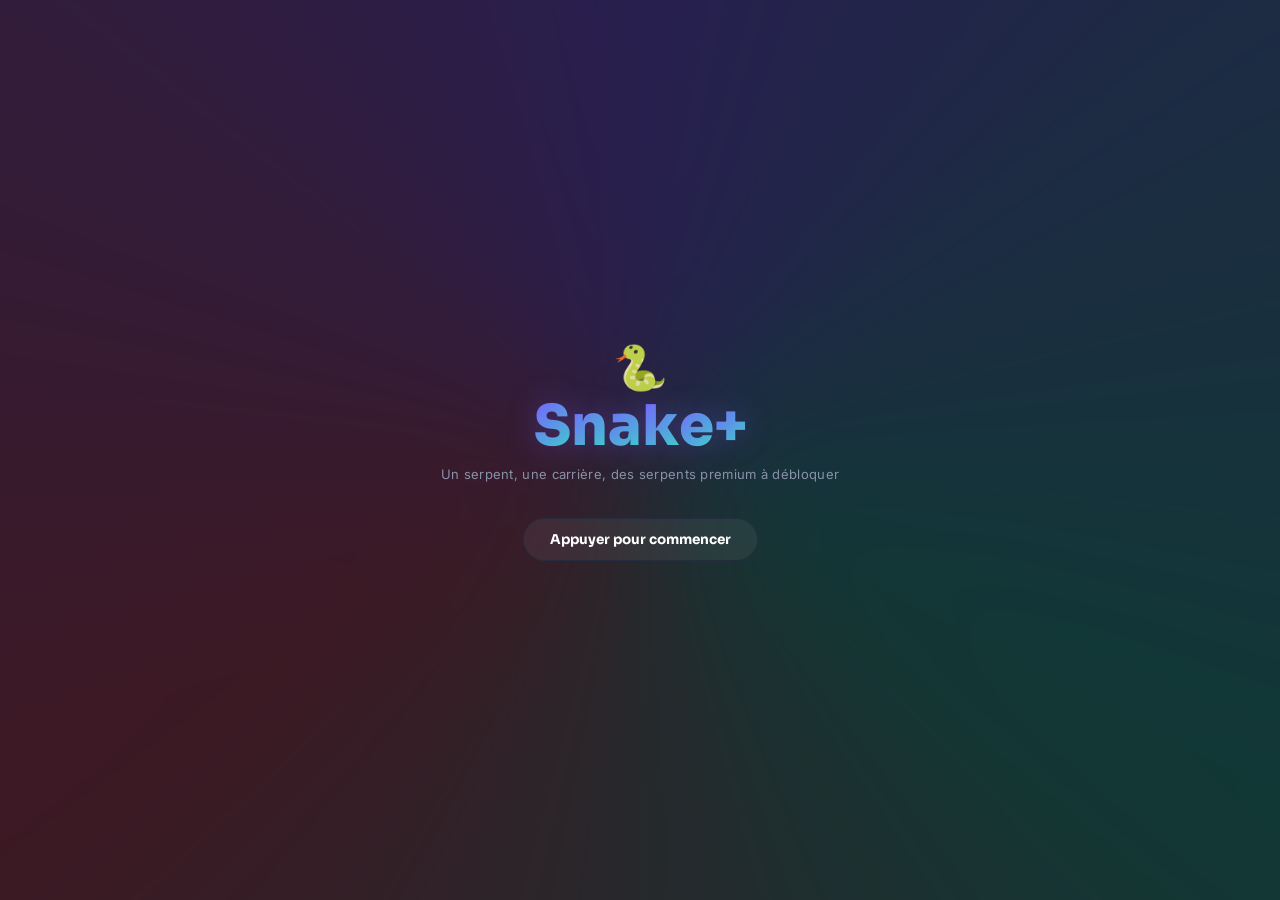
<file: index.html>
<!DOCTYPE html>
<html lang="fr">
<head>
<meta charset="UTF-8">
<meta name="viewport" content="width=device-width, initial-scale=1, maximum-scale=1, user-scalable=no, viewport-fit=cover">
<title>Snake+</title>
<link rel="preconnect" href="https://fonts.googleapis.com">
<link rel="preconnect" href="https://fonts.gstatic.com" crossorigin>
<link href="https://fonts.googleapis.com/css2?family=Sora:wght@500;600;700;800&family=Inter:wght@400;500;600;700&display=swap" rel="stylesheet">
<link rel="stylesheet" href="style.css">
</head>
<body>
<div class="stage" id="stage">
  <div class="splash" id="splashScreen">
    <div class="splash-bg"></div>
    <div class="splash-particles" id="splashParticles"></div>
    <div class="splash-content">
      <div class="splash-snake">🐍</div>
      <div class="splash-title" id="splashTitle"></div>
      <div class="splash-tagline">Un serpent, une carrière, des serpents premium à débloquer</div>
      <div class="splash-prompt">Appuyer pour commencer</div>
    </div>
    <audio id="menuMusic" loop preload="auto" style="display:none" src="audio/menu.mp3"></audio>
  </div>

  <canvas id="game"></canvas>

  <div class="level-toast" id="levelToast">Niveau 2<small>La cadence s'intensifie</small></div>
  <div class="level-toast" id="xpToast">Niveau 4<small>Rang Argent</small></div>

  <div class="hud hidden" id="hud">
    <div class="hud-left">
      <div class="hud-score" id="scoreBadge">0</div>
      <div class="combo-tag" id="comboTag">x2 combo</div>
    </div>
    <div class="hud-right">
      <div class="chip" id="modeChip">Niv. 1</div>
      <div class="round-btn" id="pauseBtn"><svg width="13" height="13" viewBox="0 0 24 24" fill="currentColor"><rect x="6" y="4" width="4" height="16" rx="1"/><rect x="14" y="4" width="4" height="16" rx="1"/></svg></div>
    </div>
  </div>

  <div class="controls hidden" id="controlsBar">
    <div class="dpad" id="dpad">
      <button class="up">▲</button><div class="mid"></div>
      <button class="left">◀</button><button class="mid"></button><button class="right">▶</button>
      <button class="down">▼</button>
    </div>
    <div class="powerbar" id="powerbar"></div>
  </div>

  <!-- HOME -->
  <div class="overlay" id="overlay-home">
    <div class="overlay-inner">
      <div class="topline">
        <div class="brand">Snake+</div>
        <div class="stat-row">
          <div class="pill gold"><svg viewBox="0 0 24 24" fill="none"><circle cx="12" cy="12" r="8" stroke="currentColor" stroke-width="1.6"/></svg><span id="coinCount">0</span></div>
          <div class="pill crystal">💎<span id="crystalCount">0</span></div>
          <div class="pill"><svg viewBox="0 0 24 24" fill="none"><path d="M12 2l2.6 6.2L21 9l-5 4.6L17.4 20 12 16.5 6.6 20 8 13.6 3 9l6.4-.8L12 2z" fill="currentColor"/></svg><span id="bestScore">0</span></div>
          <div class="icon-btn" id="openAchievements" title="Succès et défis">
            <svg width="15" height="15" viewBox="0 0 24 24" fill="none" stroke="currentColor" stroke-width="2"><circle cx="12" cy="8" r="5"/><path d="M8.5 13.5L7 22l5-3 5 3-1.5-8.5"/></svg>
          </div>
          <div class="icon-btn" id="openSettings" title="Réglages">
            <svg width="15" height="15" viewBox="0 0 24 24" fill="none" stroke="currentColor" stroke-width="2"><circle cx="12" cy="12" r="3"/><path d="M19.4 15a1.65 1.65 0 00.33 1.82l.06.06a2 2 0 11-2.83 2.83l-.06-.06a1.65 1.65 0 00-1.82-.33 1.65 1.65 0 00-1 1.51V21a2 2 0 01-4 0v-.09A1.65 1.65 0 009 19.4a1.65 1.65 0 00-1.82.33l-.06.06a2 2 0 11-2.83-2.83l.06-.06A1.65 1.65 0 005.6 15a1.65 1.65 0 00-1.51-1H4a2 2 0 010-4h.09A1.65 1.65 0 005 8.6a1.65 1.65 0 00-.33-1.82l-.06-.06a2 2 0 112.83-2.83l.06.06A1.65 1.65 0 009 4.6a1.65 1.65 0 001-1.51V3a2 2 0 014 0v.09a1.65 1.65 0 001 1.51 1.65 1.65 0 001.82-.33l.06-.06a2 2 0 112.83 2.83l-.06.06A1.65 1.65 0 0019.4 9c.36.1.68.32 1 .51H21a2 2 0 010 4h-.09a1.65 1.65 0 00-1.51 1z"/></svg>
          </div>
        </div>
      </div>

      <div class="rank-row">
        <div class="rank-badge" id="rankBadge">🥉 Bronze · Niv. 1</div>
        <div class="xp-wrap">
          <div class="xp-label"><span id="xpNow">0</span><span id="xpNext">/100 XP</span></div>
          <div class="xp-bar"><div class="xp-fill" id="xpFill" style="width:0%"></div></div>
        </div>
      </div>

      <div class="modetabs">
        <div class="modetab active" data-mode="free">Libre</div>
        <div class="modetab" data-mode="chrono">Chrono</div>
        <div class="modetab" data-mode="zen">Zen</div>
        <div class="modetab" data-mode="career">Carrière</div>
      </div>

      <!-- FREE PANEL -->
      <div id="freePanel">
        <div class="preview-row">
          <div class="preview-card" id="goToSnake">
            <div class="swatch" id="snakeSwatch"></div>
            <div class="label">Serpent</div>
            <div class="name" id="snakeName">—</div>
          </div>
          <div class="preview-card" id="goToMap">
            <div class="swatch" id="mapSwatch"></div>
            <div class="label">Terrain</div>
            <div class="name" id="mapName">—</div>
            <div class="badge" id="mapMult">x1 pièces</div>
          </div>
        </div>

        <div class="loadout-title">Objets équipés — touchez pour choisir (3 max)</div>
        <div class="loadout-row" id="loadoutRow"></div>

        <button class="btn" id="playBtn">Jouer en libre</button>
        <div class="row2"><button class="btn secondary small" id="openShopFromHome">Boutique</button></div>
      </div>

      <!-- CAREER PANEL -->
      <div id="careerPanel" class="panel-hidden">
        <div class="career-progress" id="careerProgress">0/36 niveaux · 0★</div>
        <div class="path-scroll" id="pathScroll"><div class="path-row" id="pathRow"></div></div>
        <div class="scroll-hint">← Faites glisser pour parcourir tout l'arbre →</div>
      </div>

      <div class="footer-note">Progression sauvegardée sur cet appareil · <a id="resetLink">Réinitialiser</a></div>
    </div>
  </div>

  <!-- RANKS -->
  <div class="overlay hidden" id="overlay-ranks" style="justify-content:flex-start;">
    <div class="overlay-inner">
      <div class="topline"><div class="brand">Rangs</div></div>
      <div class="card-list" id="ranksList"></div>
      <button class="btn" id="closeRanks" style="margin-top:14px;">Retour</button>
    </div>
  </div>

  <!-- ACHIEVEMENTS & DAILY CHALLENGES -->
  <div class="overlay hidden" id="overlay-achievements" style="justify-content:flex-start;">
    <div class="overlay-inner">
      <div class="topline"><div class="brand">Succès</div></div>
      <div class="tabs">
        <div class="ach-tab active" data-achtab="daily">Défis du jour</div>
        <div class="ach-tab" data-achtab="list">Succès</div>
      </div>
      <div id="dailyPanel">
        <div class="card-list" id="dailyList"></div>
      </div>
      <div id="achPanel" class="panel-hidden">
        <div class="card-list" id="achievementsList"></div>
      </div>
      <button class="btn secondary" id="closeAchievements" style="margin-top:16px;">Retour</button>
    </div>
  </div>

  <!-- SHOP -->
  <div class="overlay hidden" id="overlay-shop">
    <div class="overlay-inner">
      <div class="topline">
        <div class="brand">Boutique</div>
        <div class="stat-row">
          <div class="pill gold"><svg viewBox="0 0 24 24" fill="none"><circle cx="12" cy="12" r="8" stroke="currentColor" stroke-width="1.6"/></svg><span id="coinCountShop">0</span></div>
          <div class="pill crystal">💎<span id="crystalCountShop">0</span></div>
        </div>
      </div>
      <div class="tabs">
        <div class="tab active" data-tab="snakes">Serpents</div>
        <div class="tab" data-tab="maps">Terrains</div>
        <div class="tab" data-tab="items">Objets</div>
        <div class="tab" data-tab="upgrade">Amélioration</div>
        <div class="tab" data-tab="gacha">Gacha</div>
      </div>
      <div class="card-list" id="shopList"></div>
      <button class="btn secondary" id="closeShop" style="margin-top:16px;">Retour</button>
    </div>
  </div>

  <!-- GACHA REVEAL -->
  <div class="overlay hidden" id="overlay-gacha" style="justify-content:center;">
    <div class="overlay-inner">
      <div class="capsule-stage" id="capsuleStage">
        <div class="capsule" id="capsuleBall">
          <div class="capsule-top"></div>
          <div class="capsule-bottom"></div>
        </div>
      </div>
      <div id="gachaReveal" class="hidden">
        <div class="lr-icon" id="gachaIcon">⏳</div>
        <div class="lr-rarity" id="gachaRarity">Légendaire</div>
        <div class="lr-title" id="gachaName">Chronos</div>
        <div class="go-sub" id="gachaMsg">Nouveau serpent débloqué !</div>
        <button class="btn" id="gachaClose">Super !</button>
      </div>
    </div>
  </div>

  <!-- SETTINGS -->
  <div class="overlay hidden" id="overlay-settings" style="justify-content:flex-start;">
    <div class="overlay-inner">
      <div class="topline"><div class="brand">Réglages</div></div>

      <div class="volume-row">
        <div class="volume-label"><span>🎵 Musique</span><span id="musicVolLabel">35%</span></div>
        <input type="range" id="musicVolume" min="0" max="100" value="35" class="slider">
      </div>
      <div class="music-hint">La musique est chargée depuis le dossier <code>audio/</code> du projet (plusieurs pistes à la suite en boucle) ; l'écran de démarrage joue <code>audio/menu.mp3</code>.</div>
      <audio id="bgMusic" style="display:none"></audio>
      <div class="volume-row">
        <div class="volume-label"><span>🔊 Effets sonores</span><span id="sfxVolLabel">100%</span></div>
        <input type="range" id="sfxVolume" min="0" max="100" value="100" class="slider">
      </div>

      <div class="bind-hint" style="margin-top:16px;">Cliquez sur « Changer » puis appuyez sur la touche souhaitée. Les flèches WASD restent toujours actives en secours.</div>
      <div class="card-list" id="settingsList"></div>
      <button class="btn secondary" id="resetBinds" style="margin-top:14px;">Réinitialiser les touches</button>
      <button class="btn" id="closeSettings" style="margin-top:10px;">Retour</button>
    </div>
  </div>

  <!-- LEVEL INTRO -->
  <div class="overlay hidden" id="overlay-levelintro" style="justify-content:center;">
    <div class="overlay-inner">
      <div class="lr-title" id="liTitle">Niveau 1</div>
      <div class="level-desc"><div id="liDesc">—</div><div class="level-tags" id="liTags"></div></div>
      <button class="btn" id="liStart">Commencer</button>
      <button class="btn secondary" id="liBack" style="margin-top:10px;">Retour à la carte</button>
    </div>
  </div>

  <!-- PAUSE -->
  <div class="overlay hidden" id="overlay-pause" style="justify-content:center;">
    <div class="overlay-inner">
      <div class="lr-title">Pause</div>
      <button class="btn" id="resumeBtn" style="margin-top:20px;">Reprendre</button>
      <button class="btn secondary" id="quitBtn" style="margin-top:10px;">Abandonner</button>
    </div>
  </div>

  <!-- GAME OVER (free mode) -->
  <div class="overlay hidden" id="overlay-gameover" style="justify-content:center;">
    <div class="overlay-inner">
      <div class="go-title">Partie terminée</div>
      <div class="go-score" id="finalScore">0</div>
      <div class="go-sub" id="goDetails">+0 pièces</div>
      <button class="btn" id="retryBtn">Rejouer</button>
      <button class="btn secondary" id="homeBtn" style="margin-top:10px;">Accueil</button>
    </div>
  </div>

  <!-- LEVEL RESULT (career mode) -->
  <div class="overlay hidden" id="overlay-levelresult" style="justify-content:center;">
    <div class="overlay-inner">
      <div class="lr-icon" id="lrIcon">🏆</div>
      <div class="lr-title" id="lrTitle">Niveau réussi !</div>
      <div class="lr-stars" id="lrStars">★★★</div>
      <div class="go-sub" id="lrSub">+20 pièces</div>
      <button class="btn" id="lrPrimary">Continuer</button>
      <button class="btn secondary" id="lrSecondary" style="margin-top:10px;">Carte des niveaux</button>
    </div>
  </div>

</div>
<script src="script.js"></script>
</body>
</html>
</file>
<file: style.css>
:root{
    --bg:#07080d;
    --surface:#151926;
    --surface-hi:#1c2233;
    --border:#262c3f;
    --text:#eef0f8;
    --text-dim:#8991a8;
    --accent1:#7c5cff;
    --accent2:#33e6c4;
    --accent-grad:linear-gradient(135deg, var(--accent1), var(--accent2));
    --danger:#ff5470;
    --gold:#ffc94d;
    --food:#ff9f43;
  }
  *{box-sizing:border-box; -webkit-tap-highlight-color:transparent;}
  html,body{height:100%; margin:0; overscroll-behavior:none;}
  body{
    background:var(--bg);
    font-family:'Inter', system-ui, sans-serif;
    color:var(--text);
    overflow:hidden;
    display:flex;
    justify-content:center;
  }
  .display{font-family:'Sora', sans-serif;}

  .stage{
    position:relative;
    width:100%;
    max-width:900px;
    height:100dvh;
    height:100vh;
    background:
      radial-gradient(circle at 15% 0%, #141a2c, transparent 55%),
      radial-gradient(circle at 90% 100%, #1a1030, transparent 45%),
      var(--bg);
  }

  canvas{ position:absolute; top:50%; left:50%; transform:translate(-50%,-50%); display:block; }

  /* ---------- splash / start screen ---------- */
  .splash{
    position:absolute; inset:0; z-index:80;
    display:flex; align-items:center; justify-content:center;
    background:var(--bg); overflow:hidden; cursor:pointer; text-align:center;
    transition:opacity .6s ease, transform .6s ease;
  }
  .splash.leaving{ opacity:0; transform:scale(1.06); pointer-events:none; }
  .splash.hidden{ display:none; }
  .splash-bg{
    position:absolute; inset:-30%;
    background:conic-gradient(from 0deg, rgba(124,92,255,0.28), rgba(51,230,196,0.22), rgba(255,84,112,0.22), rgba(124,92,255,0.28));
    filter:blur(70px);
    animation:splashSpin 22s linear infinite;
  }
  @keyframes splashSpin{ to{ transform:rotate(360deg); } }
  .splash-particles{ position:absolute; inset:0; overflow:hidden; }
  .splash-particle{
    position:absolute; bottom:-10px; border-radius:50%; background:#fff;
    animation-name:splashFloat; animation-timing-function:linear; animation-iteration-count:infinite;
  }
  @keyframes splashFloat{
    0%{ transform:translateY(0) scale(1); opacity:0; }
    12%{ opacity:0.55; }
    88%{ opacity:0.35; }
    100%{ transform:translateY(-115vh) scale(0.5); opacity:0; }
  }
  .splash-content{ position:relative; z-index:2; padding:0 20px; }
  .splash-snake{
    font-size:44px; display:inline-block; margin-bottom:4px;
    animation:snakeSlither 2.8s ease-in-out infinite;
  }
  @keyframes snakeSlither{
    0%,100%{ transform:translateX(-16px) rotate(-10deg); }
    50%{ transform:translateX(16px) rotate(10deg); }
  }
  .splash-title{
    font-family:'Sora',sans-serif; font-weight:800; font-size:min(15vw,56px);
    display:flex; justify-content:center; line-height:1;
  }
  .splash-title .letter{
    display:inline-block; background:var(--accent-grad); -webkit-background-clip:text; background-clip:text; color:transparent;
    animation:letterBounce 2.2s ease-in-out infinite;
    text-shadow:0 0 30px rgba(124,92,255,0.35);
  }
  @keyframes letterBounce{ 0%,100%{ transform:translateY(0); } 50%{ transform:translateY(-14px); } }
  .splash-tagline{ color:var(--text-dim); font-size:13px; margin-top:12px; letter-spacing:0.3px; }
  .splash-prompt{
    margin:36px auto 0; width:fit-content;
    font-family:'Sora',sans-serif; font-weight:700; font-size:13.5px; color:#fff;
    padding:12px 26px; border:1px solid var(--border); border-radius:999px; background:rgba(255,255,255,0.06);
    animation:promptPulse 1.7s ease-in-out infinite;
  }
  @keyframes promptPulse{ 0%,100%{ opacity:0.6; transform:scale(1); } 50%{ opacity:1; transform:scale(1.05); } }

  /* ---------- in-game HUD ---------- */
  .hud{
    position:absolute; top:0; left:0; right:0;
    padding:calc(14px + env(safe-area-inset-top,0px)) 16px 14px;
    display:flex; justify-content:space-between; align-items:flex-start;
    pointer-events:none;
  }
  .hud.hidden{display:none;}
  .hud-left{display:flex; flex-direction:column; gap:5px;}
  .hud-score{font-family:'Sora',sans-serif; font-weight:700; font-size:26px; color:#fff; text-shadow:0 2px 14px rgba(0,0,0,0.6); line-height:1;}
  .hud-score small{font-size:14px; font-weight:600; color:var(--text-dim);}
  .combo-tag{
    font-size:11px; font-weight:700; color:var(--accent2);
    background:rgba(51,230,196,0.15); border:1px solid rgba(51,230,196,0.4);
    border-radius:999px; padding:2px 9px; width:fit-content;
    opacity:0; transform:scale(0.8); transition:all .15s ease;
  }
  .combo-tag.show{opacity:1; transform:scale(1);}
  .hud-right{display:flex; align-items:center; gap:8px; pointer-events:auto;}
  .chip{
    font-size:12.5px; font-weight:700; color:#fff;
    background:rgba(20,24,38,0.65); backdrop-filter:blur(8px);
    border:1px solid rgba(255,255,255,0.12);
    border-radius:999px; padding:6px 12px;
  }
  .chip.low{color:var(--danger); border-color:rgba(255,84,112,0.5);}
  .round-btn{
    pointer-events:auto; cursor:pointer;
    background:rgba(20,24,38,0.65); backdrop-filter:blur(8px);
    border:1px solid rgba(255,255,255,0.12);
    border-radius:50%; width:34px; height:34px;
    display:flex; align-items:center; justify-content:center; color:#fff;
  }

  .level-toast{
    position:absolute; top:44%; left:50%; transform:translate(-50%,-40%);
    font-family:'Sora',sans-serif; font-weight:800; font-size:28px; color:#fff;
    text-shadow:0 4px 24px rgba(124,92,255,0.9);
    opacity:0; pointer-events:none; transition:all .35s ease;
    text-align:center; white-space:nowrap;
  }
  .level-toast.show{opacity:1; transform:translate(-50%,-50%);}
  .level-toast small{display:block; font-family:'Inter',sans-serif; font-size:13px; font-weight:500; color:var(--accent2); margin-top:3px;}
  #xpToast{ z-index:5; top:12%; }

  /* ---------- floating controls ---------- */
  .controls{
    position:absolute; left:0; right:0; bottom:0;
    padding:0 16px calc(16px + env(safe-area-inset-bottom,0px));
    display:flex; justify-content:space-between; align-items:flex-end;
    pointer-events:none;
  }
  .controls.hidden{display:none;}
  .dpad{ display:grid; grid-template-columns:46px 46px 46px; grid-template-rows:46px 46px 46px; gap:6px; pointer-events:auto; }
  .dpad button{
    border:none; border-radius:14px; background:rgba(21,25,38,0.75); backdrop-filter:blur(8px);
    border:1px solid var(--border);
    display:flex; align-items:center; justify-content:center; font-size:16px; color:var(--text-dim);
    cursor:pointer;
  }
  .dpad button:active{background:var(--surface-hi); color:var(--accent2); border-color:var(--accent2);}
  .dpad .up{grid-column:2; grid-row:1;}
  .dpad .left{grid-column:1; grid-row:2;}
  .dpad .mid{grid-column:2; grid-row:2; background:transparent; box-shadow:none; cursor:default; border:none;}
  .dpad .right{grid-column:3; grid-row:2;}
  .dpad .down{grid-column:2; grid-row:3;}

  .powerbar{display:flex; flex-direction:column; gap:10px; pointer-events:auto;}
  .pbtn{
    width:52px; height:52px; border-radius:16px; border:1px solid var(--border); position:relative;
    background:rgba(21,25,38,0.75); backdrop-filter:blur(8px);
    display:flex; align-items:center; justify-content:center; font-size:20px; cursor:pointer; color:#fff;
  }
  .pbtn:active{background:var(--surface-hi);}
  .pbtn.used{opacity:0.25; pointer-events:none;}
  .pbtn .active-ring{ position:absolute; inset:-3px; border-radius:19px; border:2px solid var(--accent2); animation:pulse 1s infinite; }
  @keyframes pulse{0%,100%{opacity:1;}50%{opacity:0.25;}}
  .pbtn.skillbtn{ border-color:var(--gold); box-shadow:0 0 0 1px rgba(255,201,77,0.5), 0 0 16px rgba(255,201,77,0.35); }
  .charge-badge{
    position:absolute; top:-5px; right:-5px; background:var(--gold); color:#3a2408;
    font-size:10px; font-weight:800; border-radius:999px; min-width:17px; height:17px;
    display:flex; align-items:center; justify-content:center; padding:0 3px;
  }
  .cooldown-badge{
    position:absolute; bottom:-9px; left:50%; transform:translateX(-50%);
    background:rgba(21,25,38,0.9); border:1px solid var(--border); color:var(--text-dim);
    font-size:9px; font-weight:700; border-radius:999px; padding:1px 6px; white-space:nowrap;
  }

  /* ---------- overlays ---------- */
  .overlay{
    position:absolute; inset:0;
    background:rgba(7,8,13,0.92);
    backdrop-filter:blur(14px);
    display:flex; flex-direction:column;
    padding:calc(18px + env(safe-area-inset-top,0px)) 18px calc(18px + env(safe-area-inset-bottom,0px));
    overflow-y:auto; color:var(--text);
  }
  .overlay.hidden{display:none;}
  .overlay-inner{width:100%; max-width:440px; margin:0 auto;}

  .topline{display:flex; align-items:center; justify-content:space-between; gap:8px; margin-bottom:10px; flex-wrap:wrap;}
  .brand{font-family:'Sora',sans-serif; font-weight:700; font-size:20px; background:var(--accent-grad); -webkit-background-clip:text; background-clip:text; color:transparent;}
  .stat-row{display:flex; gap:8px; align-items:center; flex-wrap:wrap;}
  .pill{ background:var(--surface); border:1px solid var(--border); border-radius:999px; padding:6px 12px; font-size:13px; font-weight:600; display:flex; align-items:center; gap:6px; color:var(--text); }
  .pill.gold{color:var(--gold);}
  .pill.crystal{color:#7fdfff;}
  .pill svg{width:14px;height:14px;flex:none;}
  .icon-btn{
    width:32px; height:32px; border-radius:50%; background:var(--surface); border:1px solid var(--border);
    display:flex; align-items:center; justify-content:center; color:var(--text-dim); cursor:pointer; flex:none;
  }
  .icon-btn:active{color:var(--accent2); border-color:var(--accent2);}

  .rank-row{display:flex; align-items:center; gap:10px; margin-bottom:16px;}
  .rank-badge{ font-size:11.5px; font-weight:700; padding:5px 10px; border-radius:999px; background:var(--surface); border:1px solid var(--border); white-space:nowrap; cursor:pointer; }
  .rank-badge:active{border-color:var(--accent2); color:var(--accent2);}
  .rank-current{border-color:var(--accent2) !important; box-shadow:0 0 0 1px var(--accent2) inset;}
  .xp-wrap{flex:1; min-width:0;}
  .xp-label{font-size:10.5px; color:var(--text-dim); margin-bottom:3px; display:flex; justify-content:space-between;}
  .xp-bar{height:6px; border-radius:999px; background:var(--surface); overflow:hidden; border:1px solid var(--border);}
  .xp-fill{height:100%; background:var(--accent-grad); border-radius:999px; transition:width .3s ease;}

  .modetabs{display:flex; gap:4px; margin-bottom:16px; background:var(--surface); padding:4px; border-radius:12px; border:1px solid var(--border); flex-wrap:wrap;}
  .modetab{flex:1; min-width:70px; text-align:center; padding:9px 2px; font-size:11.5px; font-weight:700; border-radius:9px; cursor:pointer; color:var(--text-dim);}
  .modetab.active{background:var(--accent-grad); color:#0a0c12;}
  .panel-hidden{display:none;}

  .preview-row{display:flex; gap:10px; margin:4px 0 12px;}
  .preview-card{ flex:1; background:var(--surface-hi); border:1px solid var(--border); border-radius:16px; padding:12px; text-align:center; cursor:pointer; transition:transform .12s ease; }
  .preview-card:active{transform:scale(0.96);}
  .preview-card .swatch{width:38px;height:38px;border-radius:12px;margin:0 auto 8px; display:flex; align-items:center; justify-content:center; font-size:16px;}
  .preview-card .label{font-size:11px; color:var(--text-dim); margin-bottom:3px;}
  .preview-card .name{font-size:13px; font-weight:700; color:#fff;}
  .preview-card .badge{font-size:10px; color:var(--gold); margin-top:3px;}

  .loadout-title{font-size:12px; color:var(--text-dim); margin:6px 0 8px; font-weight:600;}
  .loadout-row{display:flex; gap:8px; flex-wrap:wrap; margin-bottom:18px; min-height:40px;}
  .chip2{ display:flex; align-items:center; gap:6px; background:var(--surface-hi); border:1px solid var(--border); border-radius:10px; padding:7px 10px; font-size:12px; font-weight:600; cursor:pointer; user-select:none; color:var(--text); }
  .chip2 .n{opacity:.55; font-weight:500;}
  .chip2.on{border-color:var(--accent2); box-shadow:0 0 0 1px var(--accent2) inset; color:#fff;}
  .chip2.empty{color:var(--text-dim); font-weight:500; border-style:dashed; cursor:default;}

  .btn{ display:block; width:100%; background:var(--accent-grad); color:#0a0c12; border:none; border-radius:14px; padding:15px; font-size:15px; font-weight:700; font-family:'Sora',sans-serif; cursor:pointer; text-align:center; box-shadow:0 10px 24px -8px rgba(124,92,255,0.55); }
  .btn:active{transform:translateY(1px);}
  .btn.secondary{background:var(--surface-hi); color:var(--text); box-shadow:none; border:1px solid var(--border);}
  .btn.small{padding:10px; font-size:13px; border-radius:11px;}
  .btn:disabled{opacity:0.4; cursor:default;}
  .row2{display:flex; gap:8px; margin-top:8px;}
  .row2 .btn{flex:1;}

  .footer-note{text-align:center; font-size:11px; color:var(--text-dim); margin-top:16px;}
  .footer-note a{color:var(--accent2); text-decoration:none; cursor:pointer; font-weight:600;}

  .tabs{display:flex; gap:6px; margin-bottom:14px; background:var(--surface); padding:4px; border-radius:12px; border:1px solid var(--border); flex-wrap:wrap;}
  .tab, .ach-tab{flex:1; min-width:80px; text-align:center; padding:8px 4px; font-size:11.5px; font-weight:700; border-radius:9px; cursor:pointer; color:var(--text-dim);}
  .tab.active, .ach-tab.active{background:var(--accent-grad); color:#0a0c12;}

  .card.locked-ach{opacity:0.55;}

  .volume-row{margin-bottom:14px;}
  .volume-label{display:flex; justify-content:space-between; font-size:12.5px; font-weight:600; color:var(--text); margin-bottom:6px;}
  .slider{
    -webkit-appearance:none; appearance:none; width:100%; height:6px; border-radius:999px;
    background:var(--surface); border:1px solid var(--border); outline:none; cursor:pointer;
  }
  .slider::-webkit-slider-thumb{
    -webkit-appearance:none; appearance:none; width:18px; height:18px; border-radius:50%;
    background:var(--accent-grad); border:2px solid #fff; cursor:pointer; box-shadow:0 2px 6px rgba(0,0,0,0.4);
  }
  .slider::-moz-range-thumb{
    width:18px; height:18px; border-radius:50%; background:var(--accent1); border:2px solid #fff; cursor:pointer;
  }
  .music-hint{ font-size:11px; color:var(--text-dim); margin-top:8px; line-height:1.4; }
  .hidden{ display:none !important; }

  .card-list{display:flex; flex-direction:column; gap:8px;}
  .card{background:var(--surface-hi); border:1px solid var(--border); border-radius:14px; padding:11px; display:flex; gap:11px; align-items:center;}
  .card .swatch{width:38px;height:38px;border-radius:12px;flex:none; display:flex; align-items:center; justify-content:center; font-size:17px; font-weight:800; color:#fff;}
  .card .info{flex:1; min-width:0;}
  .card .info .t{font-size:13px; font-weight:700; color:#fff; display:flex; align-items:center; gap:6px; flex-wrap:wrap;}
  .card .info .d{font-size:11.5px; color:var(--text-dim); margin-top:3px; line-height:1.4;}
  .card .action{flex:none;}
  .buy-btn{ background:var(--accent-grad); color:#0a0c12; border:none; border-radius:9px; padding:9px 11px; font-size:11.5px; font-weight:700; font-family:'Sora',sans-serif; cursor:pointer; white-space:nowrap; }
  .buy-btn.owned{background:var(--border); color:var(--text);}
  .buy-btn.equipped{background:transparent; color:var(--accent2); border:1px solid var(--accent2);}
  .buy-btn.locked{background:var(--border); color:var(--text-dim);}
  .buy-btn:disabled{opacity:0.35;}
  .qty-badge{font-size:10px; background:var(--accent2); color:#052; border-radius:999px; padding:2px 7px; font-weight:700;}
  .mult-badge{font-size:10px; background:rgba(255,201,77,0.15); color:var(--gold); border:1px solid rgba(255,201,77,0.4); border-radius:999px; padding:2px 7px; font-weight:700;}
  .rarity-badge{font-size:10px; border-radius:999px; padding:2px 7px; font-weight:700; border:1px solid; white-space:nowrap;}

  .gacha-panel{display:flex; flex-direction:column; gap:10px; margin-bottom:8px;}
  .gacha-crystal-row{display:flex; align-items:center; justify-content:space-between;}
  .gacha-hint{font-size:11.5px; color:var(--text-dim); line-height:1.4;}

  /* ---------- career path (single scrollable tree) ---------- */
  .career-progress{font-size:12px; color:var(--text-dim); margin-bottom:10px;}
  .path-scroll{
    overflow-x:auto; overflow-y:hidden; padding:6px 4px 4px; margin:0 -18px 8px; padding-left:18px; padding-right:18px;
    -webkit-overflow-scrolling:touch; cursor:grab;
  }
  .path-scroll.dragging{cursor:grabbing;}
  .path-row{position:relative; height:222px;}
  .path-line{position:absolute; height:3px; background:var(--border); border-radius:2px;}
  .path-line.dim{opacity:0.35;}
  .path-connector{position:absolute; width:2px; background:var(--border);}
  .chapter-marker{position:absolute; top:0; font-size:10.5px; font-weight:800; color:var(--text-dim); text-transform:uppercase; letter-spacing:0.5px; white-space:nowrap;}
  .scroll-hint{text-align:center; font-size:10.5px; color:var(--text-dim); margin:-2px 0 12px;}
  .path-node{
    position:absolute; transform:translate(-50%,-50%); width:52px; height:52px; border-radius:50%;
    display:flex; align-items:center; justify-content:center; font-family:'Sora',sans-serif; font-weight:800; font-size:14px;
    border:2px solid var(--border); background:var(--surface); color:var(--text-dim); cursor:default;
  }
  .path-node.unlocked{background:var(--surface-hi); color:var(--text); border-color:var(--accent1); cursor:pointer;}
  .path-node.done{background:var(--accent-grad); color:#0a0c12; border-color:transparent; box-shadow:0 6px 16px -6px rgba(124,92,255,0.6);}
  .path-node.boss{width:64px; height:64px; font-size:24px;}
  .path-node.boss.unlocked{border-color:var(--danger); color:var(--gold); background:var(--surface-hi);}
  .path-node.boss.done{background:linear-gradient(135deg,#ff5470,#ffc94d); color:#2a0a0a; box-shadow:0 8px 20px -6px rgba(255,84,112,0.6);}
  .stars-node{position:absolute; transform:translateX(-50%); font-size:10px; color:var(--gold); white-space:nowrap;}
  .path-label{position:absolute; transform:translateX(-50%); font-size:9.5px; color:var(--text-dim); text-align:center; width:82px; white-space:nowrap; overflow:hidden; text-overflow:ellipsis;}

  .go-title{font-size:14px; text-align:center; margin:6px 0 2px; color:var(--text-dim); font-weight:600;}
  .go-score{font-size:46px; text-align:center; font-family:'Sora',sans-serif; font-weight:800; margin:10px 0 6px; background:var(--accent-grad); -webkit-background-clip:text; background-clip:text; color:transparent;}
  .go-sub{text-align:center; font-size:12.5px; color:var(--text-dim); margin-bottom:20px;}
  .record{color:var(--gold) !important; font-weight:700;}

  .lr-icon{font-size:44px; text-align:center; margin-bottom:6px;}
  .lr-stars{font-size:30px; text-align:center; color:var(--gold); letter-spacing:6px; margin:6px 0 14px;}
  .lr-title{font-size:19px; font-weight:800; text-align:center; color:#fff; font-family:'Sora',sans-serif;}
  .lr-rarity{font-size:12px; font-weight:800; text-transform:uppercase; letter-spacing:1.5px; text-align:center; margin-bottom:6px;}

  /* ---------- gachapon capsule ---------- */
  .capsule-stage{height:170px; display:flex; align-items:center; justify-content:center; position:relative;}
  .capsule-stage.hidden{display:none;}
  .capsule{ width:96px; height:96px; position:relative; animation:capsuleDrop 0.5s cubic-bezier(.34,1.56,.64,1); --cap1:#7c5cff; --cap2:#5238c4; }
  .capsule.rarity-rare{ --cap1:#bff7ec; --cap2:#1fae94; }
  .capsule.rarity-epic{ --cap1:#d8c9ff; --cap2:#7c5cff; }
  .capsule.rarity-legendary{ --cap1:#fff3c4; --cap2:#ffc94d; }
  .capsule-top,.capsule-bottom{ position:absolute; left:0; width:96px; height:48px; }
  .capsule-top{ top:0; border-radius:48px 48px 4px 4px; background:linear-gradient(180deg,#fff,var(--cap1)); box-shadow:inset 0 -6px 10px rgba(0,0,0,0.15);}
  .capsule-bottom{ bottom:0; border-radius:4px 4px 48px 48px; background:var(--cap2); box-shadow:inset 0 6px 10px rgba(0,0,0,0.25);}
  .capsule.shaking{ animation:capsuleShake 0.13s ease-in-out infinite; }
  .capsule.cracking .capsule-top{ animation:crackTop 0.45s ease forwards; }
  .capsule.cracking .capsule-bottom{ animation:crackBottom 0.45s ease forwards; }
  .capsule.cracking::after{
    content:""; position:absolute; inset:-40px; border-radius:50%;
    background:radial-gradient(circle, rgba(255,255,255,0.95), transparent 70%);
    animation:crackFlash 0.45s ease forwards;
  }
  @keyframes capsuleDrop{ from{ transform:translateY(-160px); opacity:0; } to{ transform:translateY(0); opacity:1; } }
  @keyframes capsuleShake{ 0%,100%{transform:rotate(-7deg);} 50%{transform:rotate(7deg);} }
  @keyframes crackTop{ to{ transform:translateY(-70px) rotate(-50deg); opacity:0; } }
  @keyframes crackBottom{ to{ transform:translateY(70px) rotate(50deg); opacity:0; } }
  @keyframes crackFlash{ from{ opacity:1; transform:scale(0.25);} to{ opacity:0; transform:scale(2);} }
  #gachaReveal.hidden{display:none;}

  .level-desc{background:var(--surface-hi); border:1px solid var(--border); border-radius:14px; padding:14px; margin:14px 0 20px; font-size:13px; color:var(--text-dim); line-height:1.5;}
  .level-tags{display:flex; gap:6px; flex-wrap:wrap; margin-top:10px;}
  .tag{font-size:11px; font-weight:700; background:var(--surface); border:1px solid var(--border); border-radius:999px; padding:4px 9px; color:var(--text);}
  .tag.boss{color:var(--gold); border-color:rgba(255,201,77,0.5);}

  .bind-hint{font-size:12px; color:var(--text-dim); margin-bottom:14px; line-height:1.5;}

  ::-webkit-scrollbar{width:0px;}

  /* ---------- desktop layout pass ---------- */
  @media (min-width: 860px){
    .stage{ max-width:1300px; }
    .overlay-inner{ max-width:920px; }
    .card-list{ display:grid; grid-template-columns:repeat(auto-fill, minmax(280px,1fr)); gap:10px; align-items:start; }
    .preview-row{ max-width:640px; margin-left:auto; margin-right:auto; }
    .loadout-row{ max-width:800px; margin-left:auto; margin-right:auto; }
    #playBtn, .row2{ max-width:420px; margin-left:auto; margin-right:auto; }
    .loadout-title, .footer-note{ text-align:center; }
    .go-score{ font-size:58px; }
  }
  @media (min-width: 860px) and (hover:hover){
    .btn:hover{ filter:brightness(1.08); }
    .card:hover{ border-color:var(--accent1); }
    .preview-card:hover{ border-color:var(--accent1); transform:translateY(-2px); }
    .path-node.unlocked:hover{ border-color:var(--accent2); transform:translate(-50%,-50%) scale(1.06); }
    .chapter-tab:hover, .modetab:hover, .tab:hover{ color:var(--text); }
    .icon-btn:hover{ color:var(--accent2); border-color:var(--accent2); }
  }
</file>
